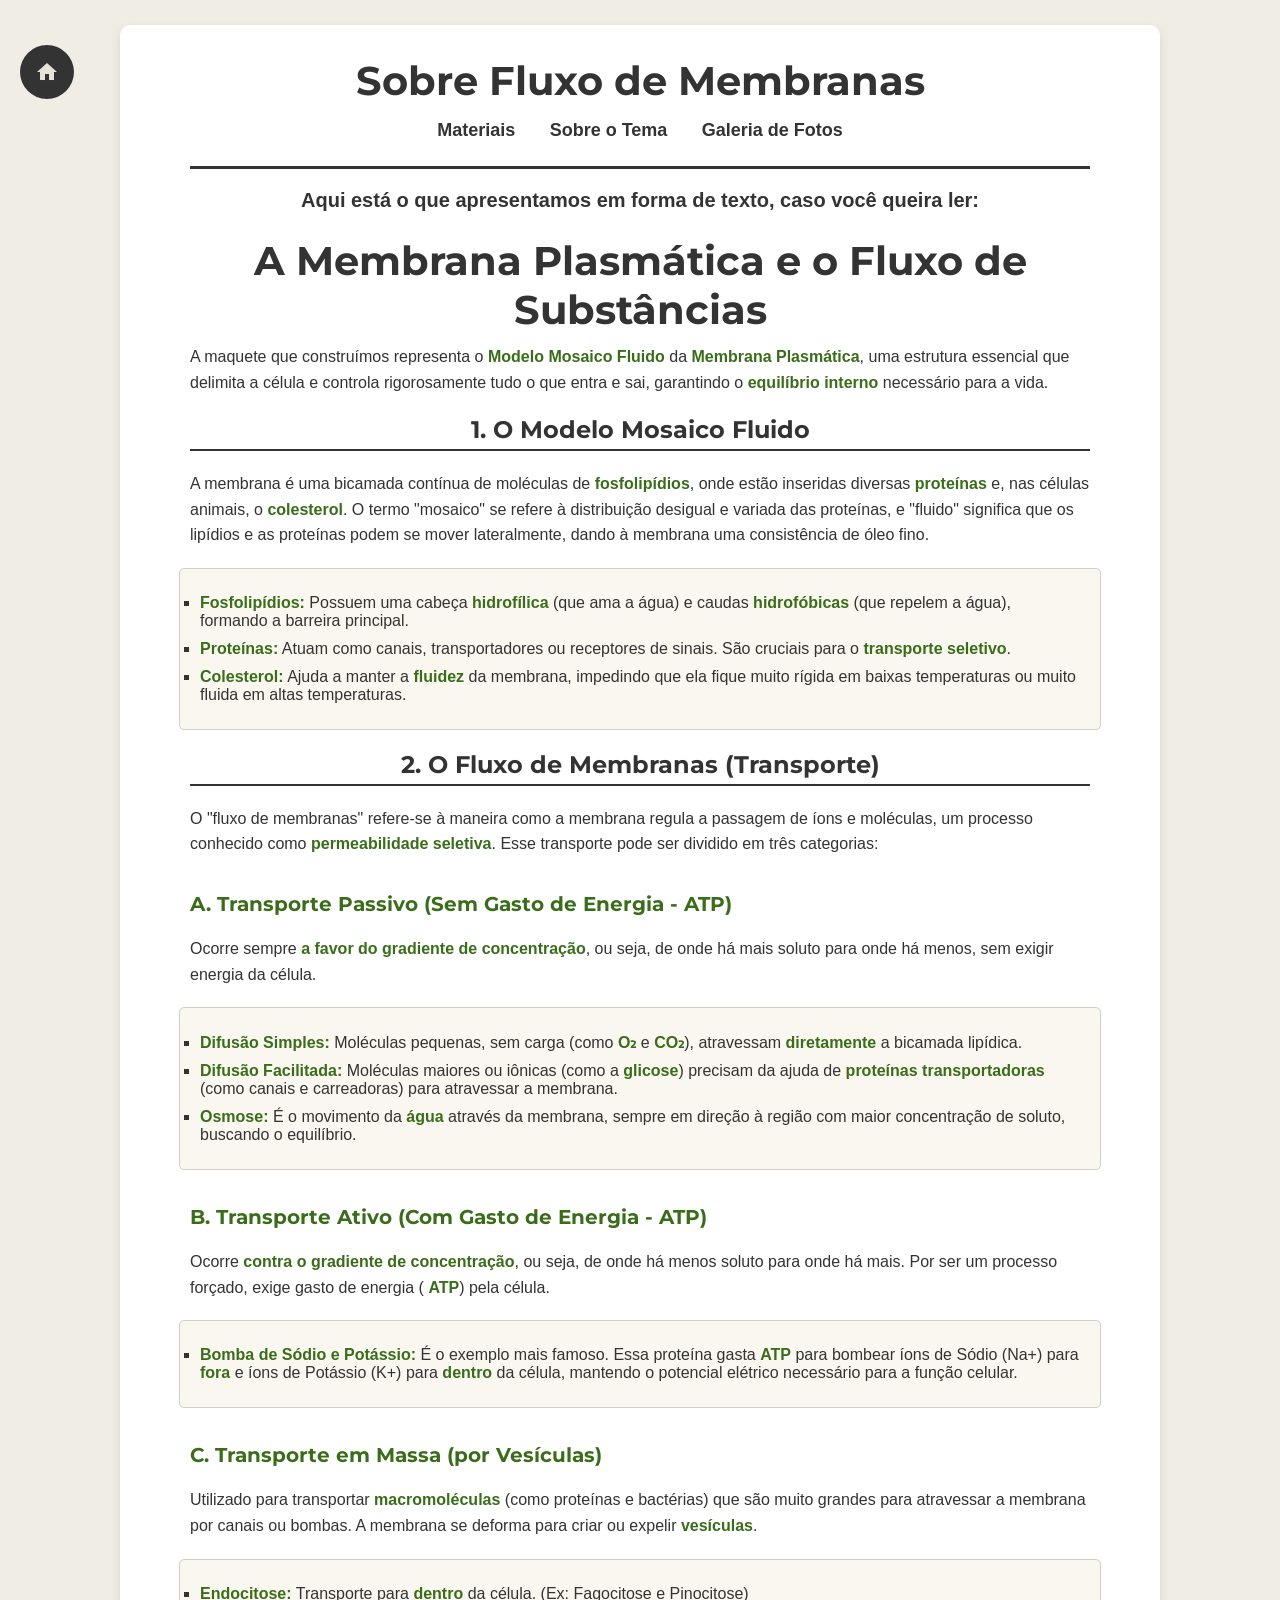
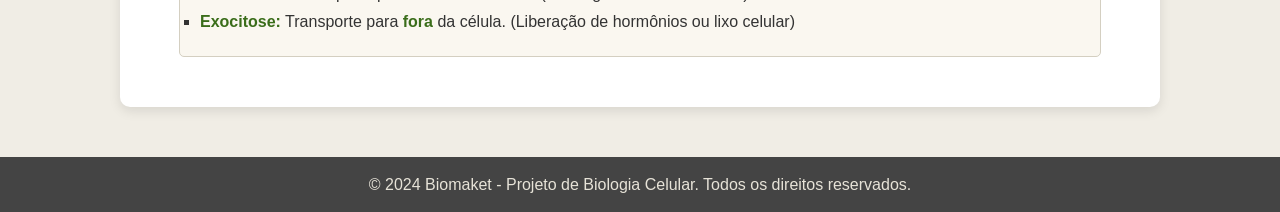
<file: sobreotema.html>
<!DOCTYPE html>
<html lang="pt-br">
<head>
    <meta charset="UTF-8">
    <meta name="viewport" content="width=device-width, initial-scale=1.0">
    <title>Fluxo de Membranas - Detalhes</title>
    <link rel="stylesheet" href="index.css">
    
    <link rel="preconnect" href="https://fonts.googleapis.com">
    <link rel="preconnect" href="https://fonts.gstatic.com" crossorigin>
    <link href="https://fonts.googleapis.com/css2?family=Montserrat:wght@700&display=swap" rel="stylesheet">
    
    <link rel="stylesheet" href="https://fonts.googleapis.com/icon?family=Material+Icons">
</head>

<body>
    
    <nav>
        <a href="index.html" class="botao-icone">
            <span class="material-icons">
                home
            </span>
        </a>
    </nav>
    
    <div class="container">
        <header>
            <h1>Sobre Fluxo de Membranas</h1>
            <nav>
                <a href="materiais.html">Materiais</a>
                <a href="sobreotema.html">Sobre o Tema</a>
                <a href="galeria.html">Galeria de Fotos</a> </nav>
        </header>

        <main>
           <p class="destaque-imagem">Aqui está o que apresentamos em forma de texto, caso você queira ler:</p>

            <section>
                <h1>A Membrana Plasmática e o Fluxo de Substâncias</h1>
                
                <p>A maquete que construímos representa o 
                    <strong>Modelo Mosaico Fluido</strong> da 
                    <strong>Membrana Plasmática</strong>, uma estrutura essencial que delimita a célula e controla rigorosamente tudo o que entra e sai, garantindo o 
                    <strong>equilíbrio interno</strong> necessário para a vida.
                </p>
                
                <h2>1. O Modelo Mosaico Fluido</h2>
                
                <p>A membrana é uma bicamada contínua de moléculas de 
                    <strong>fosfolipídios</strong>, onde estão inseridas diversas 
                    <strong>proteínas</strong> e, nas células animais, o 
                    <strong>colesterol</strong>. O termo "mosaico" se refere à distribuição desigual e variada das proteínas, e "fluido" significa que os lipídios e as proteínas podem se mover lateralmente, dando à membrana uma consistência de óleo fino.
                </p>
                
                <ul>
                    <li><strong>Fosfolipídios:</strong> Possuem uma cabeça 
                        <strong>hidrofílica</strong> (que ama a água) e caudas 
                        <strong>hidrofóbicas</strong> (que repelem a água), formando a barreira principal.
                    </li>
                    <li><strong>Proteínas:</strong> Atuam como canais, transportadores ou receptores de sinais. São cruciais para o 
                        <strong>transporte seletivo</strong>.
                    </li>
                    <li><strong>Colesterol:</strong> Ajuda a manter a 
                        <strong>fluidez</strong> da membrana, impedindo que ela fique muito rígida em baixas temperaturas ou muito fluida em altas temperaturas.
                    </li>
                </ul>

                <h2>2. O Fluxo de Membranas (Transporte)</h2>

                <p>O "fluxo de membranas" refere-se à maneira como a membrana regula a passagem de íons e moléculas, um processo conhecido como 
                    <strong>permeabilidade seletiva</strong>. Esse transporte pode ser dividido em três categorias:
                </p>

                <h3>A. Transporte Passivo (Sem Gasto de Energia - ATP)</h3>
                <p>Ocorre sempre 
                    <strong>a favor do gradiente de concentração</strong>, ou seja, de onde há mais soluto para onde há menos, sem exigir energia da célula.
                </p>
                
                <ul>
                    <li><strong>Difusão Simples:</strong> Moléculas pequenas, sem carga (como 
                        <strong>O₂</strong> e 
                        <strong>CO₂</strong>), atravessam 
                        <strong>diretamente</strong> a bicamada lipídica.
                    </li>
                    <li><strong>Difusão Facilitada:</strong> Moléculas maiores ou iônicas (como a 
                        <strong>glicose</strong>) precisam da ajuda de 
                        <strong>proteínas transportadoras</strong> (como canais e carreadoras) para atravessar a membrana.
                    </li>
                    <li><strong>Osmose:</strong> É o movimento da 
                        <strong>água</strong> através da membrana, sempre em direção à região com maior concentração de soluto, buscando o equilíbrio.
                    </li>
                </ul>
                
                <h3>B. Transporte Ativo (Com Gasto de Energia - ATP)</h3>
                <p>Ocorre 
                    <strong>contra o gradiente de concentração</strong>, ou seja, de onde há menos soluto para onde há mais. Por ser um processo forçado, exige gasto de energia (
                    <strong>ATP</strong>) pela célula.
                </p>
                
                <ul>
                    <li><strong>Bomba de Sódio e Potássio:</strong> É o exemplo mais famoso. Essa proteína gasta 
                        <strong>ATP</strong> para bombear íons de Sódio (Na+) para 
                        <strong>fora</strong> e íons de Potássio (K+) para 
                        <strong>dentro</strong> da célula, mantendo o potencial elétrico necessário para a função celular.
                    </li>
                </ul>

                <h3>C. Transporte em Massa (por Vesículas)</h3>
                <p>Utilizado para transportar 
                    <strong>macromoléculas</strong> (como proteínas e bactérias) que são muito grandes para atravessar a membrana por canais ou bombas. A membrana se deforma para criar ou expelir 
                    <strong>vesículas</strong>.
                </p>
                
                <ul>
                    <li><strong>Endocitose:</strong> Transporte para 
                        <strong>dentro</strong> da célula. (Ex: Fagocitose e Pinocitose)
                    </li>
                    <li><strong>Exocitose:</strong> Transporte para 
                        <strong>fora</strong> da célula. (Liberação de hormônios ou lixo celular)
                    </li>
                </ul>
            </section>
            
        </main>
    </div>

    <footer>
        <p>© 2024 Biomaket - Projeto de Biologia Celular. Todos os direitos reservados.</p>
    </footer>
</body>
</html>
</file>
<file: index.css>
/* DEFINIÇÃO DE CORES: Mais suaves para leitura */
:root {
    --cor-principal: #333333; /* Cinza Escuro Suave (para texto normal e títulos) */
    --cor-destaque-verde: #3a6d1a; /* Verde de Destaque (para palavras-chave) */
    --cor-fundo-principal: #F0EDE5; /* Fundo do Body */
    --cor-fundo-container: white;
    --cor-fundo-lista: #faf7f0;
}

body {
    font-family: sans-serif;
    background-color: var(--cor-fundo-principal);
    text-align: center;
    margin: 0;
    padding: 0;
    position: relative; 
}

/* NOVO ESTILO: Container principal para centrar o conteúdo */
.container {
    max-width: 1000px; 
    margin: 20px auto 40px auto; 
    padding: 30px 20px; 
    background-color: var(--cor-fundo-container); 
    box-shadow: 0 4px 12px rgba(0, 0, 0, 0.1); 
    border-radius: 10px; 
}

/* Novo estilo para a fonte Montserrat para todos os Títulos */
h1, h2, h3 {
    font-family: 'Montserrat', sans-serif;
}

h1 {
    color: var(--cor-principal); 
    font-size: 40px;
    margin-bottom: 10px;
    margin-top: 1px;
}

h2 {
    color: var(--cor-principal); 
    font-size: 24px; 
    margin-bottom: 20px;
    padding-bottom: 5px;
    border-bottom: 2px solid var(--cor-principal); 
    max-width: 900px;
    margin-left: auto;
    margin-right: auto;
}

h3 {
    color: var(--cor-destaque-verde); 
    font-size: 20px;
    margin-top: 30px;
    margin-bottom: 15px;
    text-align: left; 
    max-width: 900px;
    margin-left: auto;
    margin-right: auto;
    padding: 5px 0;
}

p {
    margin-top: 10px;
    font-size: 16px; 
    color: var(--cor-principal); 
    font-weight: normal; 
    text-align: left; 
    max-width: 900px; 
    margin-left: auto;
    margin-right: auto;
    line-height: 1.6; 
}

/* DESTAQUE DE PALAVRAS: Cor verde brilhante para o negrito (strong) */
strong {
    color: var(--cor-destaque-verde); 
    font-weight: bold;
}

/* CLASSE DE DESTAQUE de imagem (mantida) */
.destaque-imagem {
    border-top: 3px solid var(--cor-principal); 
    padding-top: 15px;
    font-weight: bold; 
    font-size: 20px; 
    text-align: center;
}

img {
    max-width: 1000px; 
    width: 100%; 
    
    display: block;
    margin: 20px auto;
    border-radius: 100px;
}

/* Links de Navegação */
nav {
    margin-top: 15px;
    margin-bottom: 25px; 
}

nav a {
    margin: 0 15px; 
    color: var(--cor-principal); 
    text-decoration: none; 
    font-weight: bold;
    font-size: 18px;
    position: relative; 
    transition: color 0.3s ease; 
}

nav a:hover {
    color: var(--cor-destaque-verde); 
    text-decoration: none; 
}

/* Linha animada que aparece no hover */
nav a::after {
    content: '';
    position: absolute;
    width: 0;
    height: 3px;
    bottom: -5px; 
    left: 0;
    background-color: var(--cor-destaque-verde); 
    transition: width 0.3s ease; 
}

nav a:hover::after {
    width: 100%; 
}

/* LISTAS */
main ul {
    list-style-type: square; 
    text-align: left; 
    max-width: 880px; 
    margin: 20px auto; 
    padding: 15px 20px;
    background-color: var(--cor-fundo-lista); 
    border: 1px solid #d4cfc1;
    border-radius: 5px;
    color: var(--cor-principal);
}

main li {
    margin: 10px 0;
    font-size: 16px;
    font-weight: normal;
}

figcaption {
    font-size: 16px;
    color: var(--cor-principal);
    margin-top: 5px;
    font-style: italic;
    font-weight: normal;
}

/* Estilo para o Rodapé (SÓLIDO e Suave) */
footer {
    margin-top: 50px;
    padding: 15px 0; 
    background-color: #444444; 
    color: #E7E3D8; 
    font-size: 14px; 
    border-top: none; 
    width: 100%; 
    text-align: center;
}

footer p {
    color: #E7E3D8;
    text-align: center;
    max-width: none; 
    font-weight: normal;
    margin: 0 auto;
}

/* Ícone de Casinha */
.botao-icone {
    display: inline-block; 
    padding: 15px; 
    margin: 10px; 
    
    background-color: var(--cor-principal); 
    color: #E7E3D8; 
    
    border-radius: 100%;
    text-decoration: none; 
    
    position: absolute; 
    top: 10px; 
    left: 10px; 
    z-index: 100; 
}

.botao-icone:hover {
    background-color: var(--cor-destaque-verde); 
    transform: scale(1.1); 
    transition: all 0.2s;
}

.material-icons {
    font-size: 24px; 
    vertical-align: middle;
}

/* --- ESTILOS ESPECÍFICOS DA GALERIA DE FOTOS (CSS GRID) --- */

.galeria-grid {
    display: grid;
    grid-template-columns: repeat(3, 1fr); 
    gap: 15px; 
    max-width: 1000px; 
    margin: 30px auto; 
}

.item-galeria {
    overflow: hidden; 
    border-radius: 10px;
    box-shadow: 0 4px 8px rgba(0, 0, 0, 0.15);
    background-color: var(--cor-fundo-container);
}

.item-galeria img {
    width: 100%; 
    height: 250px; 
    object-fit: cover; 
    border-radius: 0; 
    margin: 0; 
    transition: transform 0.3s ease; 
}

.item-galeria img:hover {
    transform: scale(1.05);
}

.item-galeria figcaption {
    font-size: 14px;
    padding: 10px 15px;
    color: var(--cor-principal);
    font-style: normal;
    text-align: center;
    border-top: 1px solid #d4cfc1;
}

@media (max-width: 768px) {
    .galeria-grid {
        grid-template-columns: 1fr; 
    }
}/* DEFINIÇÃO DE CORES: Mais suaves para leitura */
:root {
    --cor-principal: #333333; /* Cinza Escuro Suave (para texto normal e títulos) */
    --cor-destaque-verde: #3a6d1a; /* Verde de Destaque (para palavras-chave) */
    --cor-fundo-principal: #F0EDE5; /* Fundo do Body */
    --cor-fundo-container: white;
    --cor-fundo-lista: #faf7f0;
}

body {
    font-family: sans-serif;
    background-color: var(--cor-fundo-principal);
    text-align: center;
    margin: 0;
    padding: 0;
    position: relative; 
}

/* NOVO ESTILO: Container principal para centrar o conteúdo */
.container {
    max-width: 1000px; 
    margin: 20px auto 40px auto; 
    padding: 30px 20px; 
    background-color: var(--cor-fundo-container); 
    box-shadow: 0 4px 12px rgba(0, 0, 0, 0.1); 
    border-radius: 10px; 
}

/* Novo estilo para a fonte Montserrat para todos os Títulos */
h1, h2, h3 {
    font-family: 'Montserrat', sans-serif;
}

h1 {
    color: var(--cor-principal); 
    font-size: 40px;
    margin-bottom: 10px;
    margin-top: 1px;
}

h2 {
    color: var(--cor-principal); 
    font-size: 24px; 
    margin-bottom: 20px;
    padding-bottom: 5px;
    border-bottom: 2px solid var(--cor-principal); 
    max-width: 900px;
    margin-left: auto;
    margin-right: auto;
}

h3 {
    color: var(--cor-destaque-verde); 
    font-size: 20px;
    margin-top: 30px;
    margin-bottom: 15px;
    text-align: left; 
    max-width: 900px;
    margin-left: auto;
    margin-right: auto;
    padding: 5px 0;
}

p {
    margin-top: 10px;
    font-size: 16px; 
    color: var(--cor-principal); 
    font-weight: normal; 
    text-align: left; 
    max-width: 900px; 
    margin-left: auto;
    margin-right: auto;
    line-height: 1.6; 
}

/* DESTAQUE DE PALAVRAS: Cor verde brilhante para o negrito (strong) */
strong {
    color: var(--cor-destaque-verde); 
    font-weight: bold;
}

/* CLASSE DE DESTAQUE de imagem (mantida) */
.destaque-imagem {
    border-top: 3px solid var(--cor-principal); 
    padding-top: 15px;
    font-weight: bold; 
    font-size: 20px; 
    text-align: center;
}

img {
    max-width: 1000px; 
    width: 100%; 
    
    display: block;
    margin: 20px auto;
    border-radius: 100px;
}

/* Links de Navegação */
nav {
    margin-top: 15px;
    margin-bottom: 25px; 
}

nav a {
    margin: 0 15px; 
    color: var(--cor-principal); 
    text-decoration: none; 
    font-weight: bold;
    font-size: 18px;
    position: relative; 
    transition: color 0.3s ease; 
}

nav a:hover {
    color: var(--cor-destaque-verde); 
    text-decoration: none; 
}

/* Linha animada que aparece no hover */
nav a::after {
    content: '';
    position: absolute;
    width: 0;
    height: 3px;
    bottom: -5px; 
    left: 0;
    background-color: var(--cor-destaque-verde); 
    transition: width 0.3s ease; 
}

nav a:hover::after {
    width: 100%; 
}

/* LISTAS */
main ul {
    list-style-type: square; 
    text-align: left; 
    max-width: 880px; 
    margin: 20px auto; 
    padding: 15px 20px;
    background-color: var(--cor-fundo-lista); 
    border: 1px solid #d4cfc1;
    border-radius: 5px;
    color: var(--cor-principal);
}

main li {
    margin: 10px 0;
    font-size: 16px;
    font-weight: normal;
}

figcaption {
    font-size: 16px;
    color: var(--cor-principal);
    margin-top: 5px;
    font-style: italic;
    font-weight: normal;
}

/* Estilo para o Rodapé (SÓLIDO e Suave) */
footer {
    margin-top: 50px;
    padding: 15px 0; 
    background-color: #444444; 
    color: #E7E3D8; 
    font-size: 14px; 
    border-top: none; 
    width: 100%; 
    text-align: center;
}

footer p {
    color: #E7E3D8;
    text-align: center;
    max-width: none; 
    font-weight: normal;
    margin: 0 auto;
}

/* Ícone de Casinha */
.botao-icone {
    display: inline-block; 
    padding: 15px; 
    margin: 10px; 
    
    background-color: var(--cor-principal); 
    color: #E7E3D8; 
    
    border-radius: 100%;
    text-decoration: none; 
    
    position: absolute; 
    top: 10px; 
    left: 10px; 
    z-index: 100; 
}

.botao-icone:hover {
    background-color: var(--cor-destaque-verde); 
    transform: scale(1.1); 
    transition: all 0.2s;
}

.material-icons {
    font-size: 24px; 
    vertical-align: middle;
}

/* --- ESTILOS ESPECÍFICOS DA GALERIA DE FOTOS (CSS GRID) --- */

.galeria-grid {
    display: grid;
    grid-template-columns: repeat(3, 1fr); 
    gap: 15px; 
    max-width: 1000px; 
    margin: 30px auto; 
}

.item-galeria {
    overflow: hidden; 
    border-radius: 10px;
    box-shadow: 0 4px 8px rgba(0, 0, 0, 0.15);
    background-color: var(--cor-fundo-container);
}

.item-galeria img {
    width: 100%; 
    height: 250px; 
    object-fit: cover; 
    border-radius: 0; 
    margin: 0; 
    transition: transform 0.3s ease; 
}

.item-galeria img:hover {
    transform: scale(1.05);
}

.item-galeria figcaption {
    font-size: 14px;
    padding: 10px 15px;
    color: var(--cor-principal);
    font-style: normal;
    text-align: center;
    border-top: 1px solid #d4cfc1;
}

@media (max-width: 768px) {
    .galeria-grid {
        grid-template-columns: 1fr; 
    }
}
</file>
